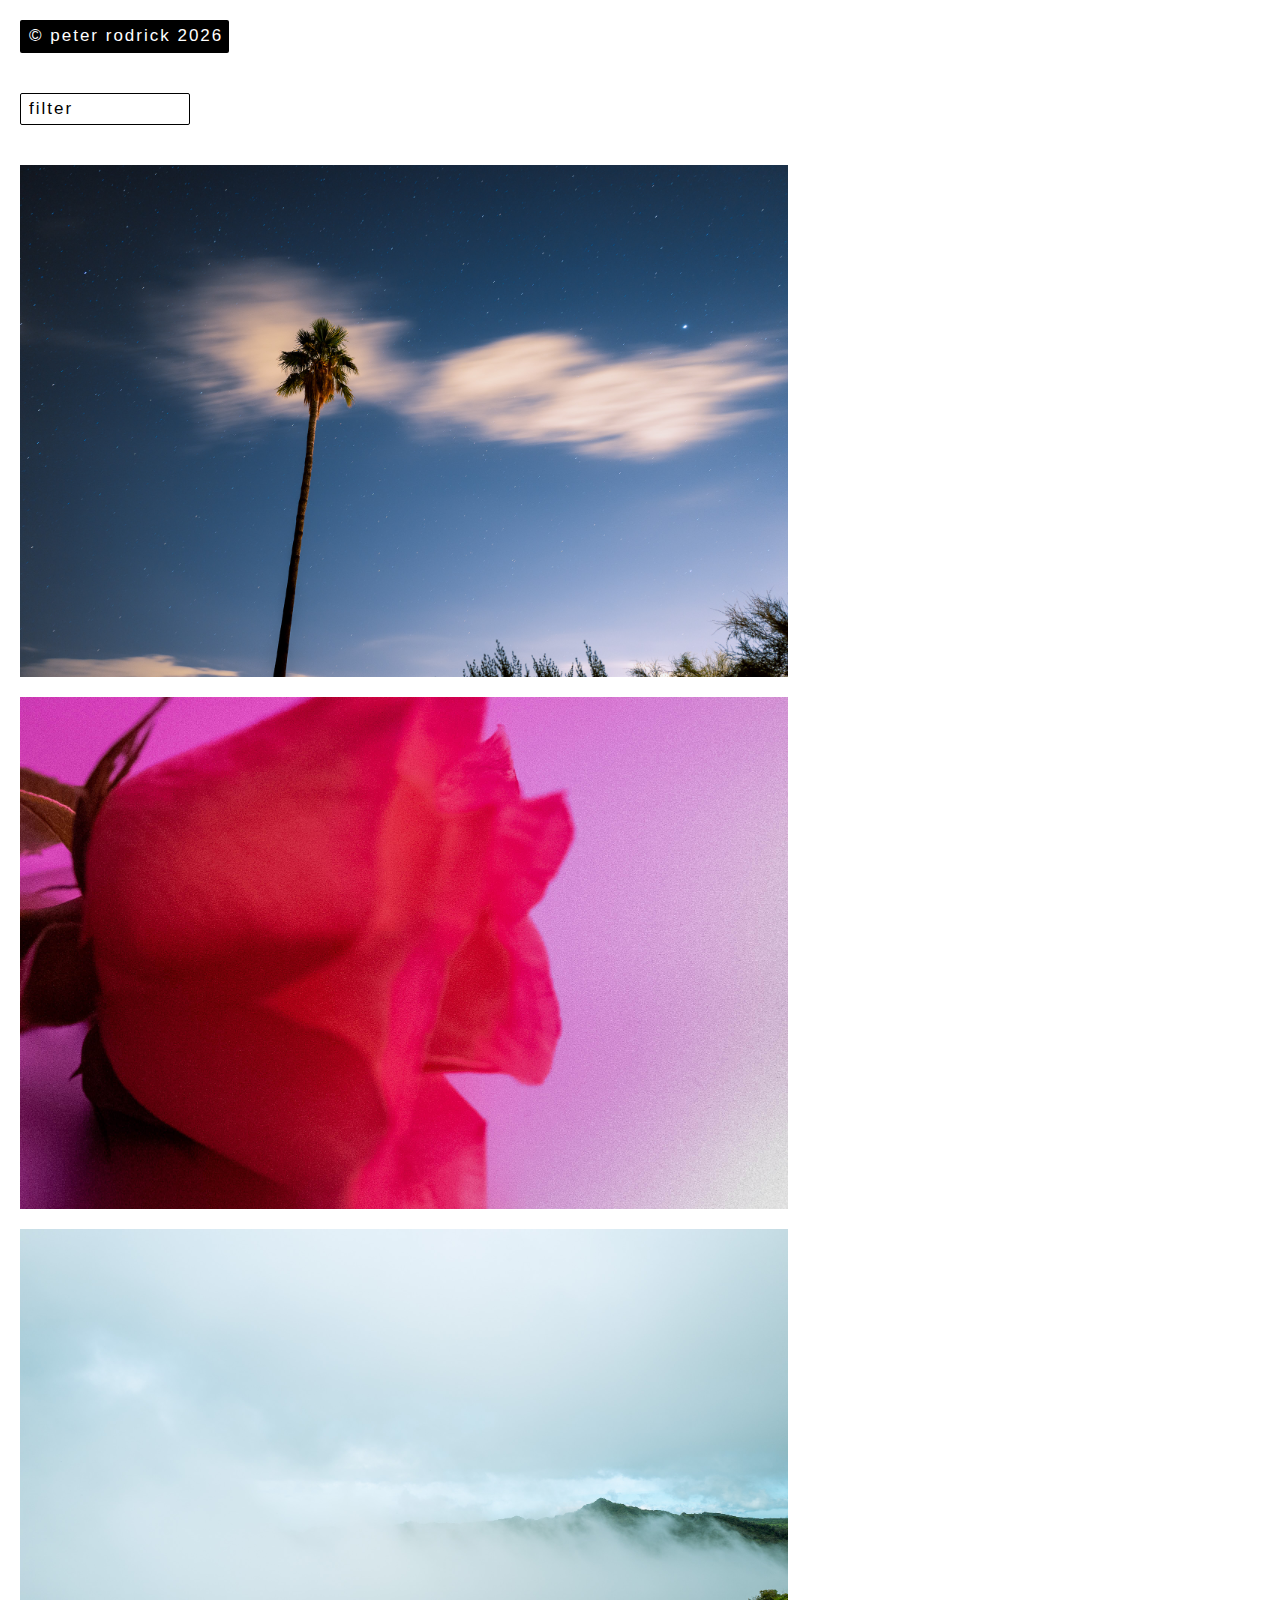
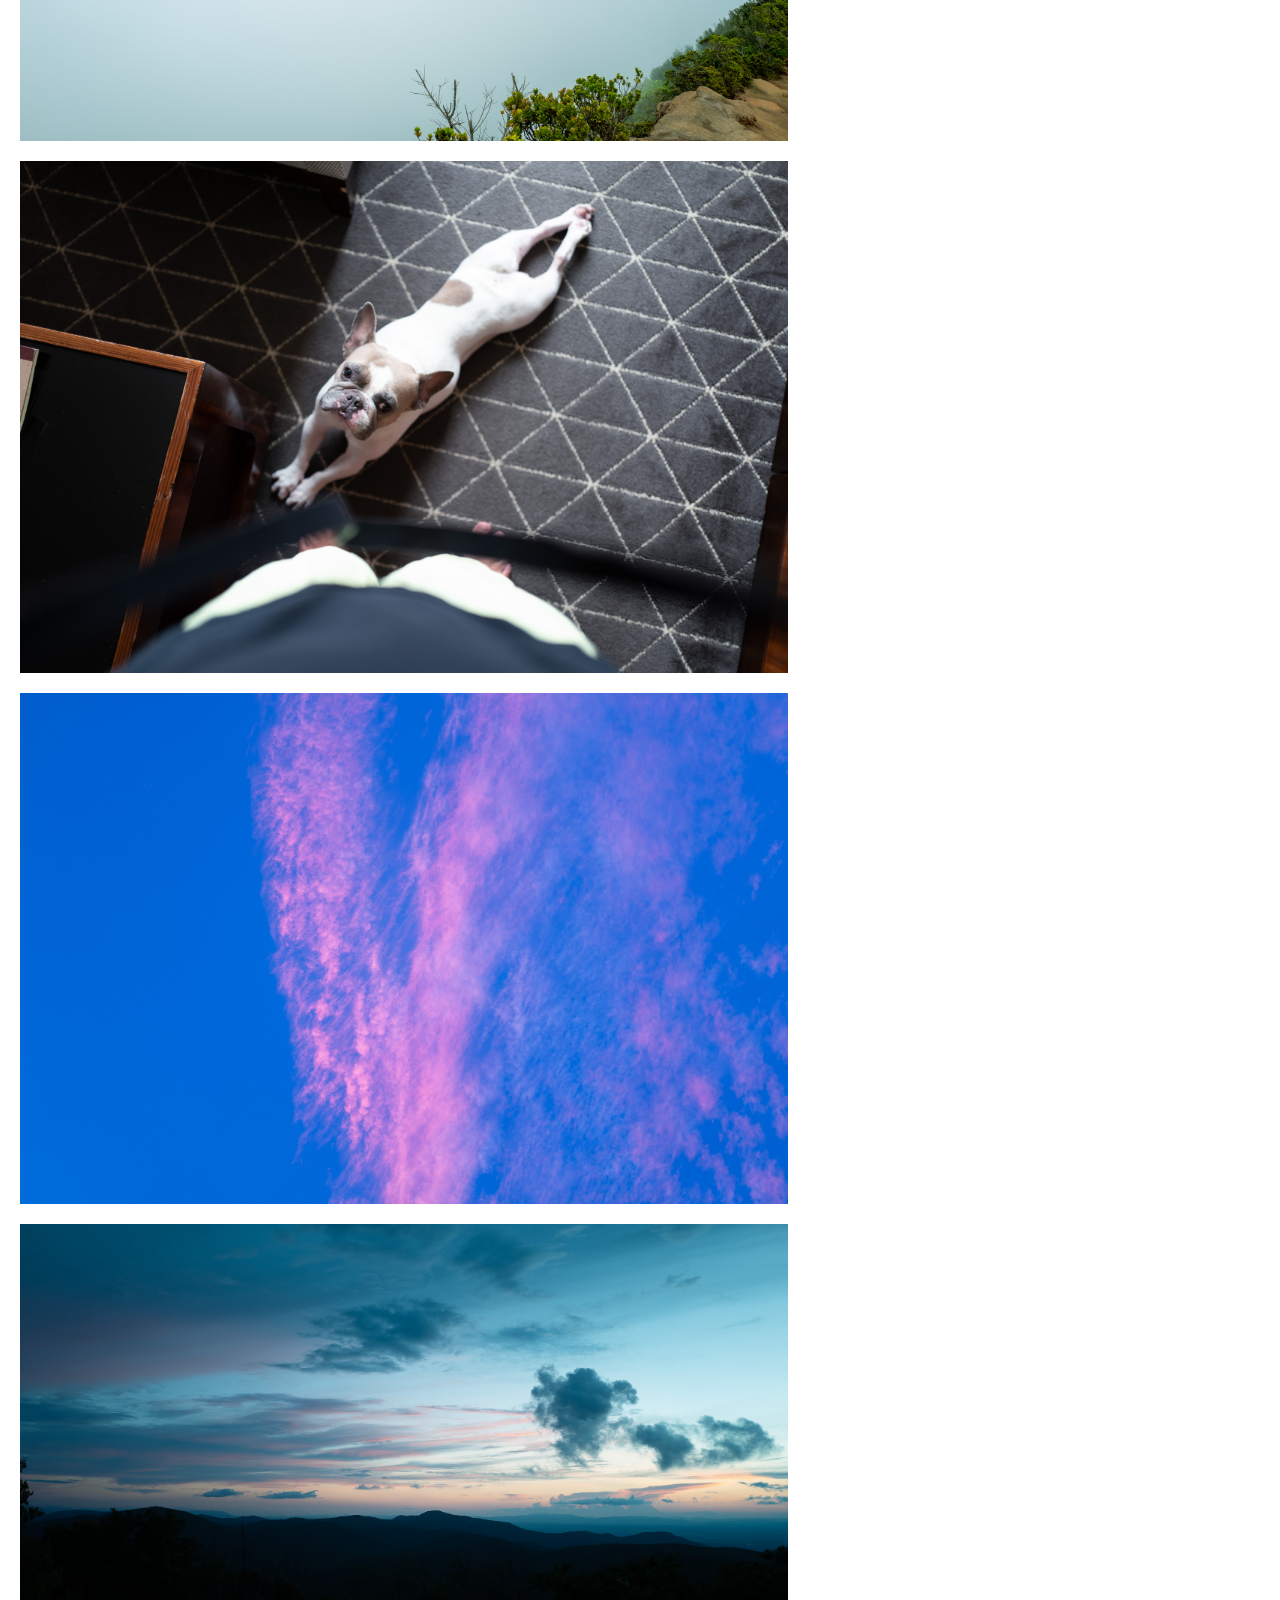
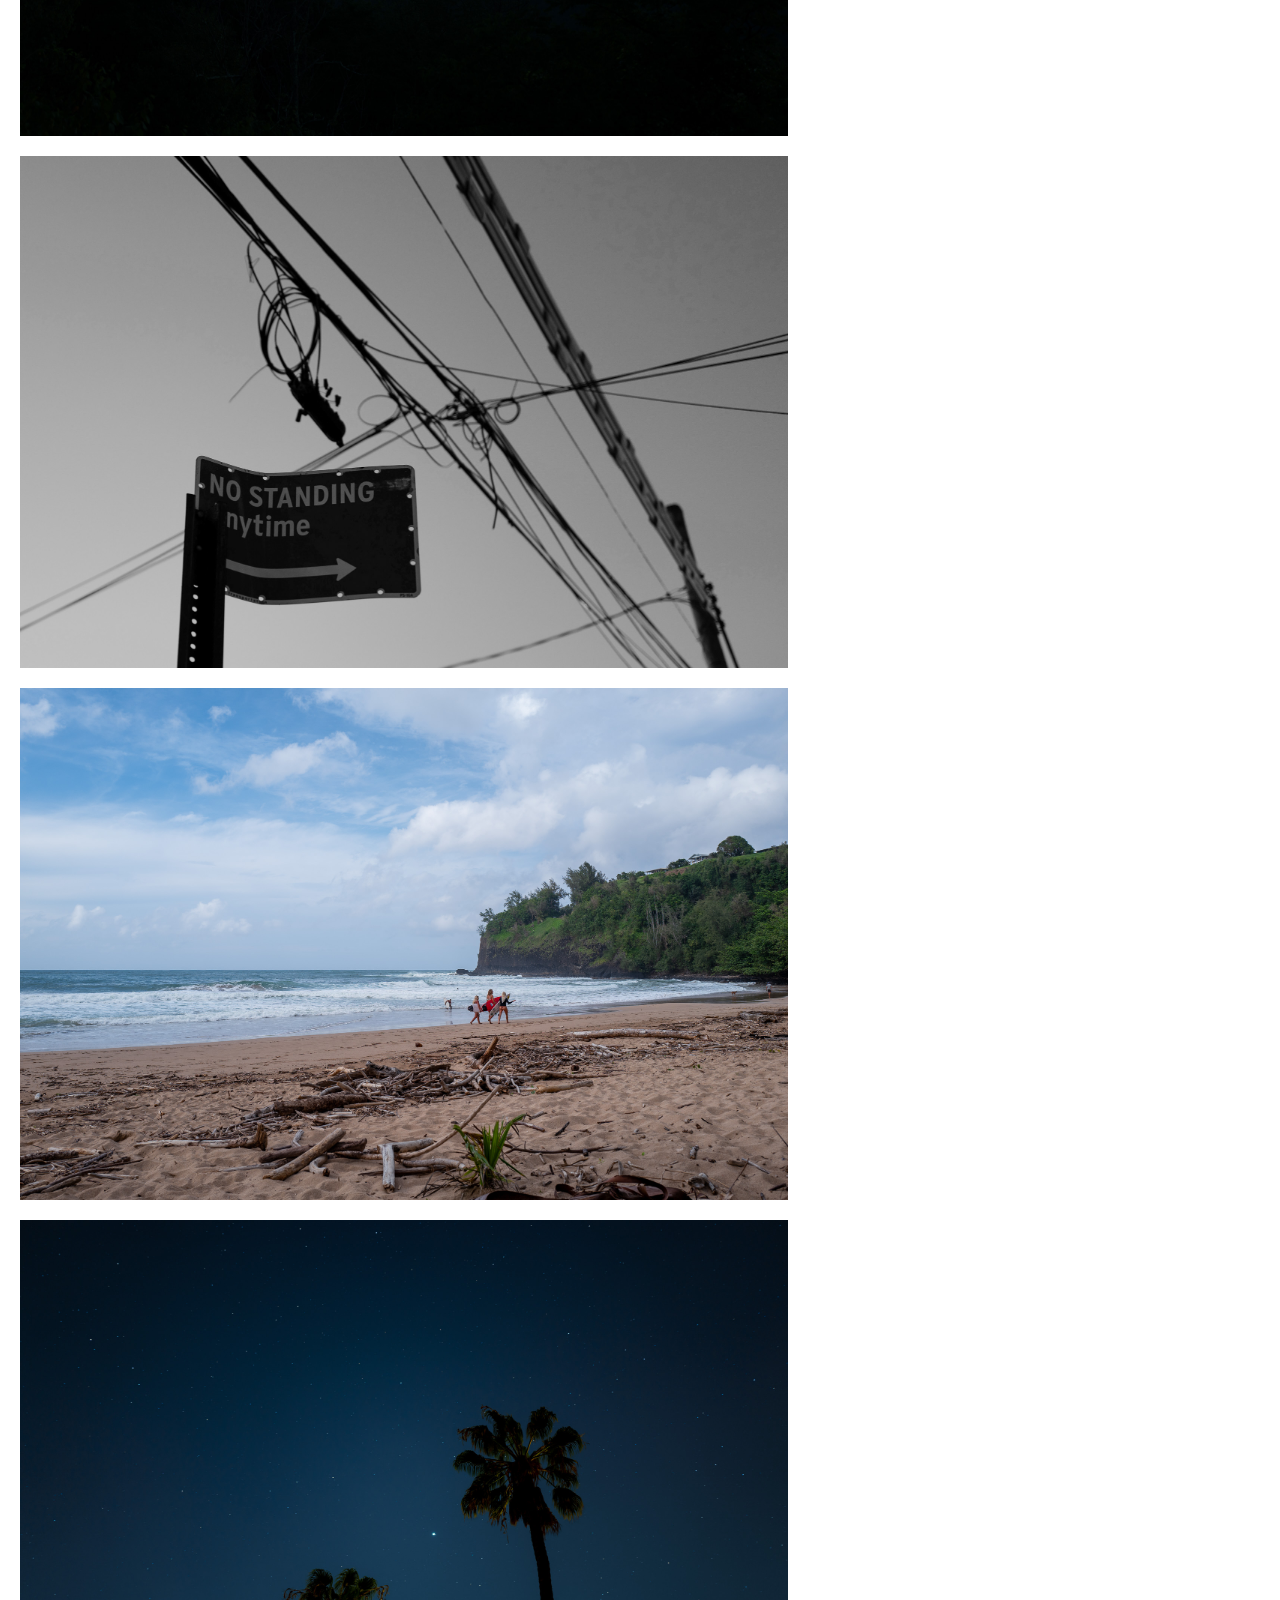
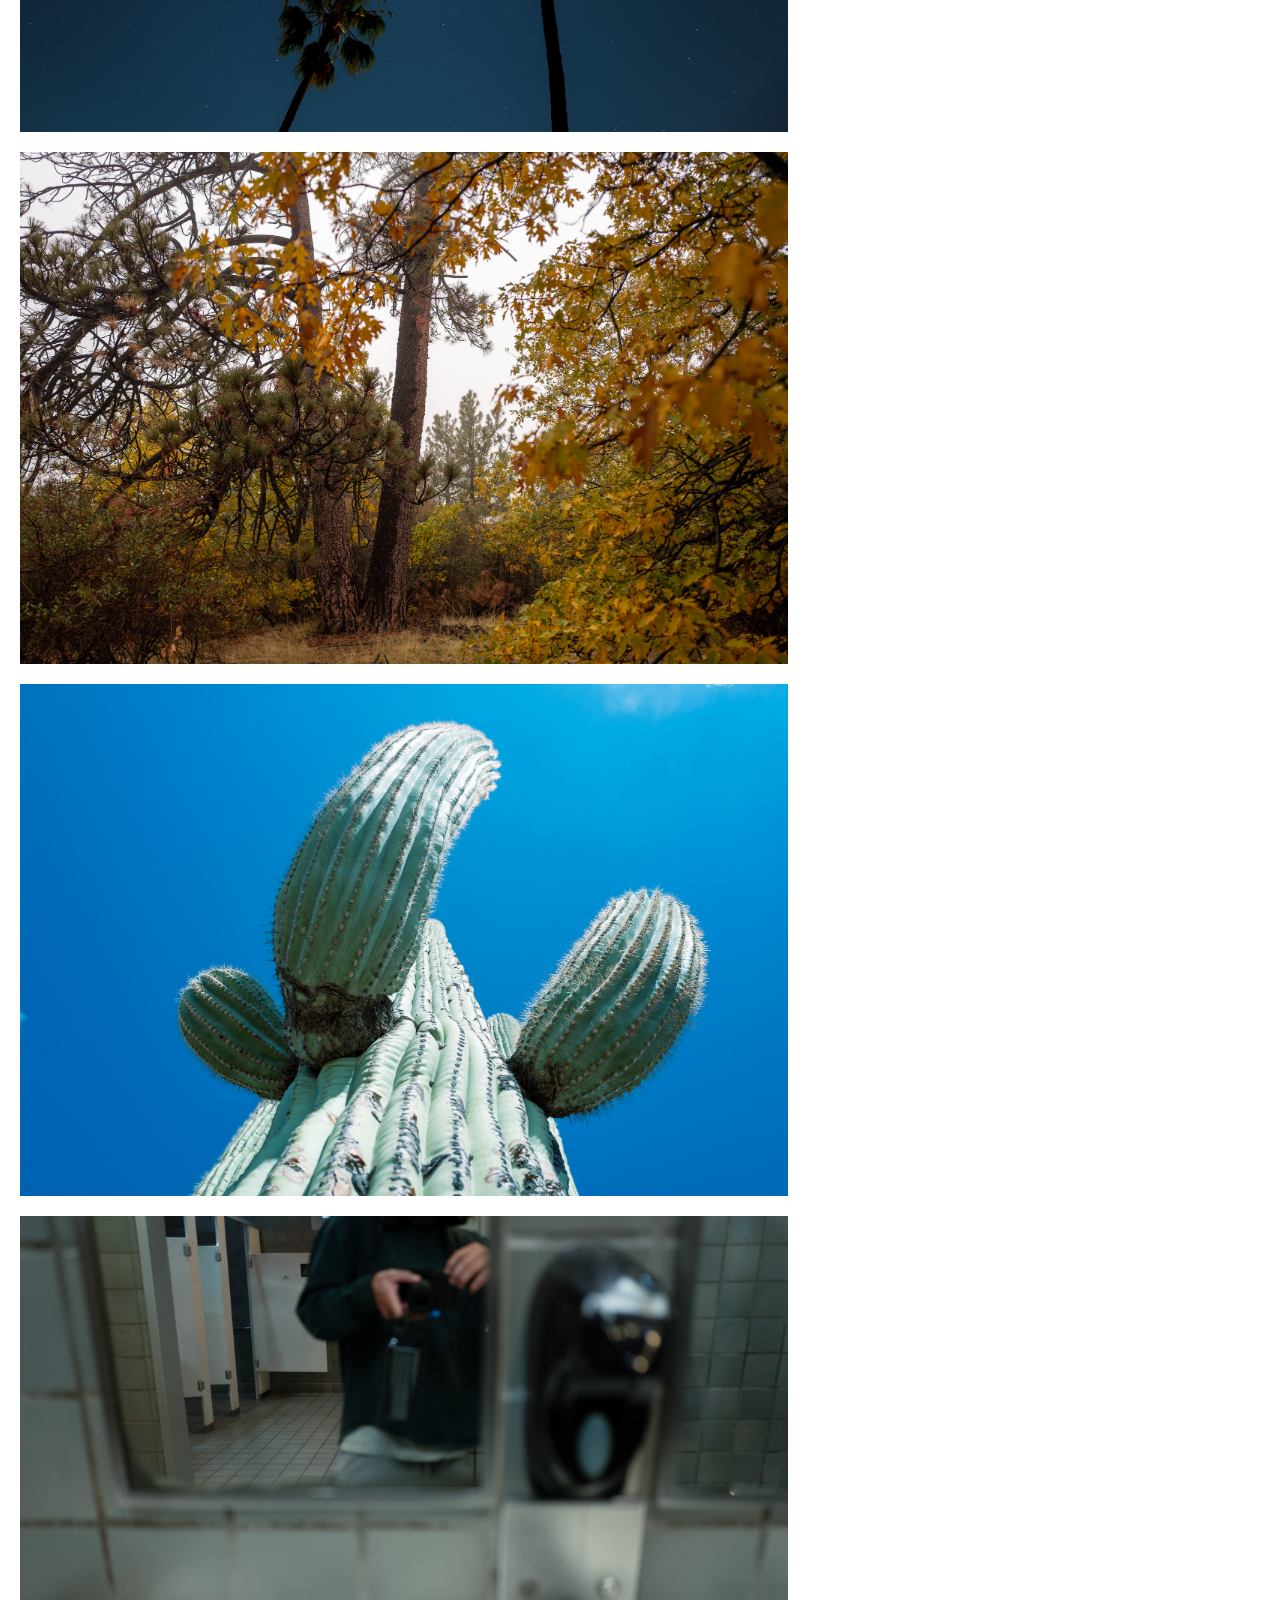
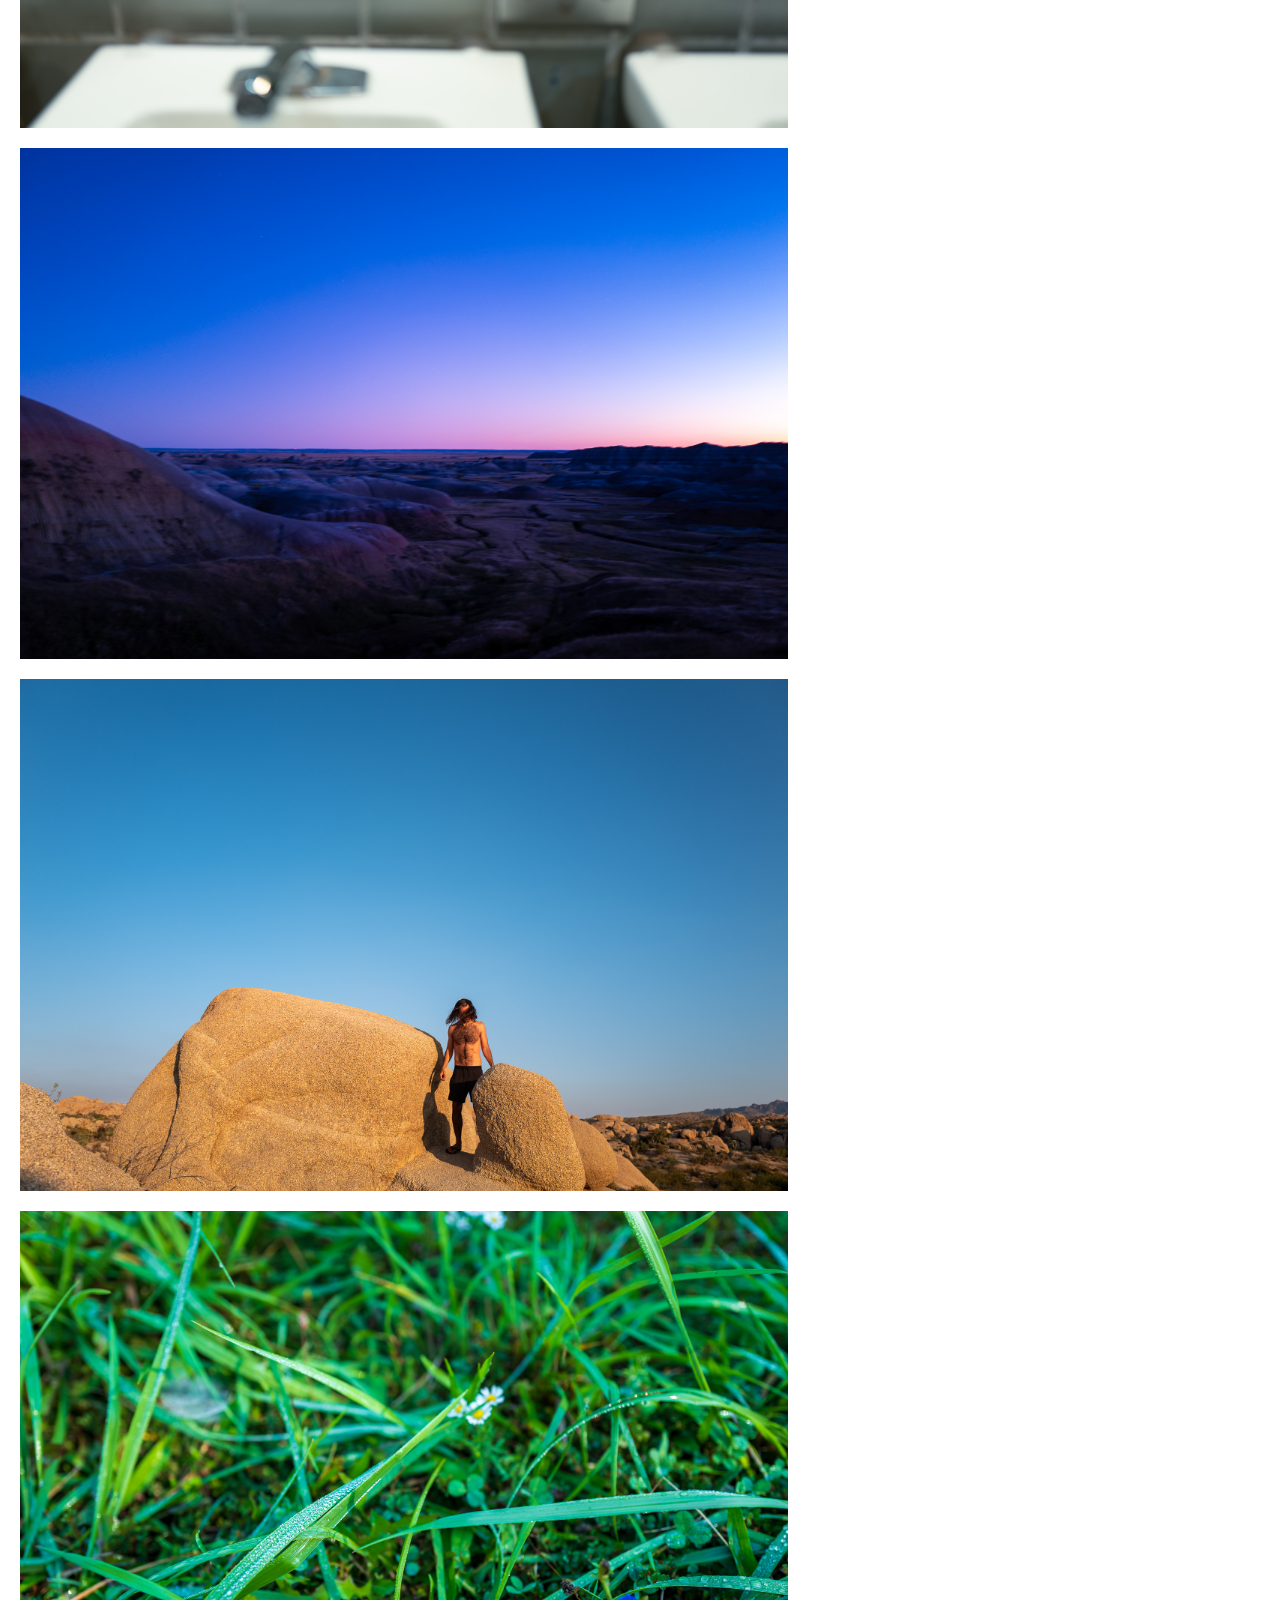
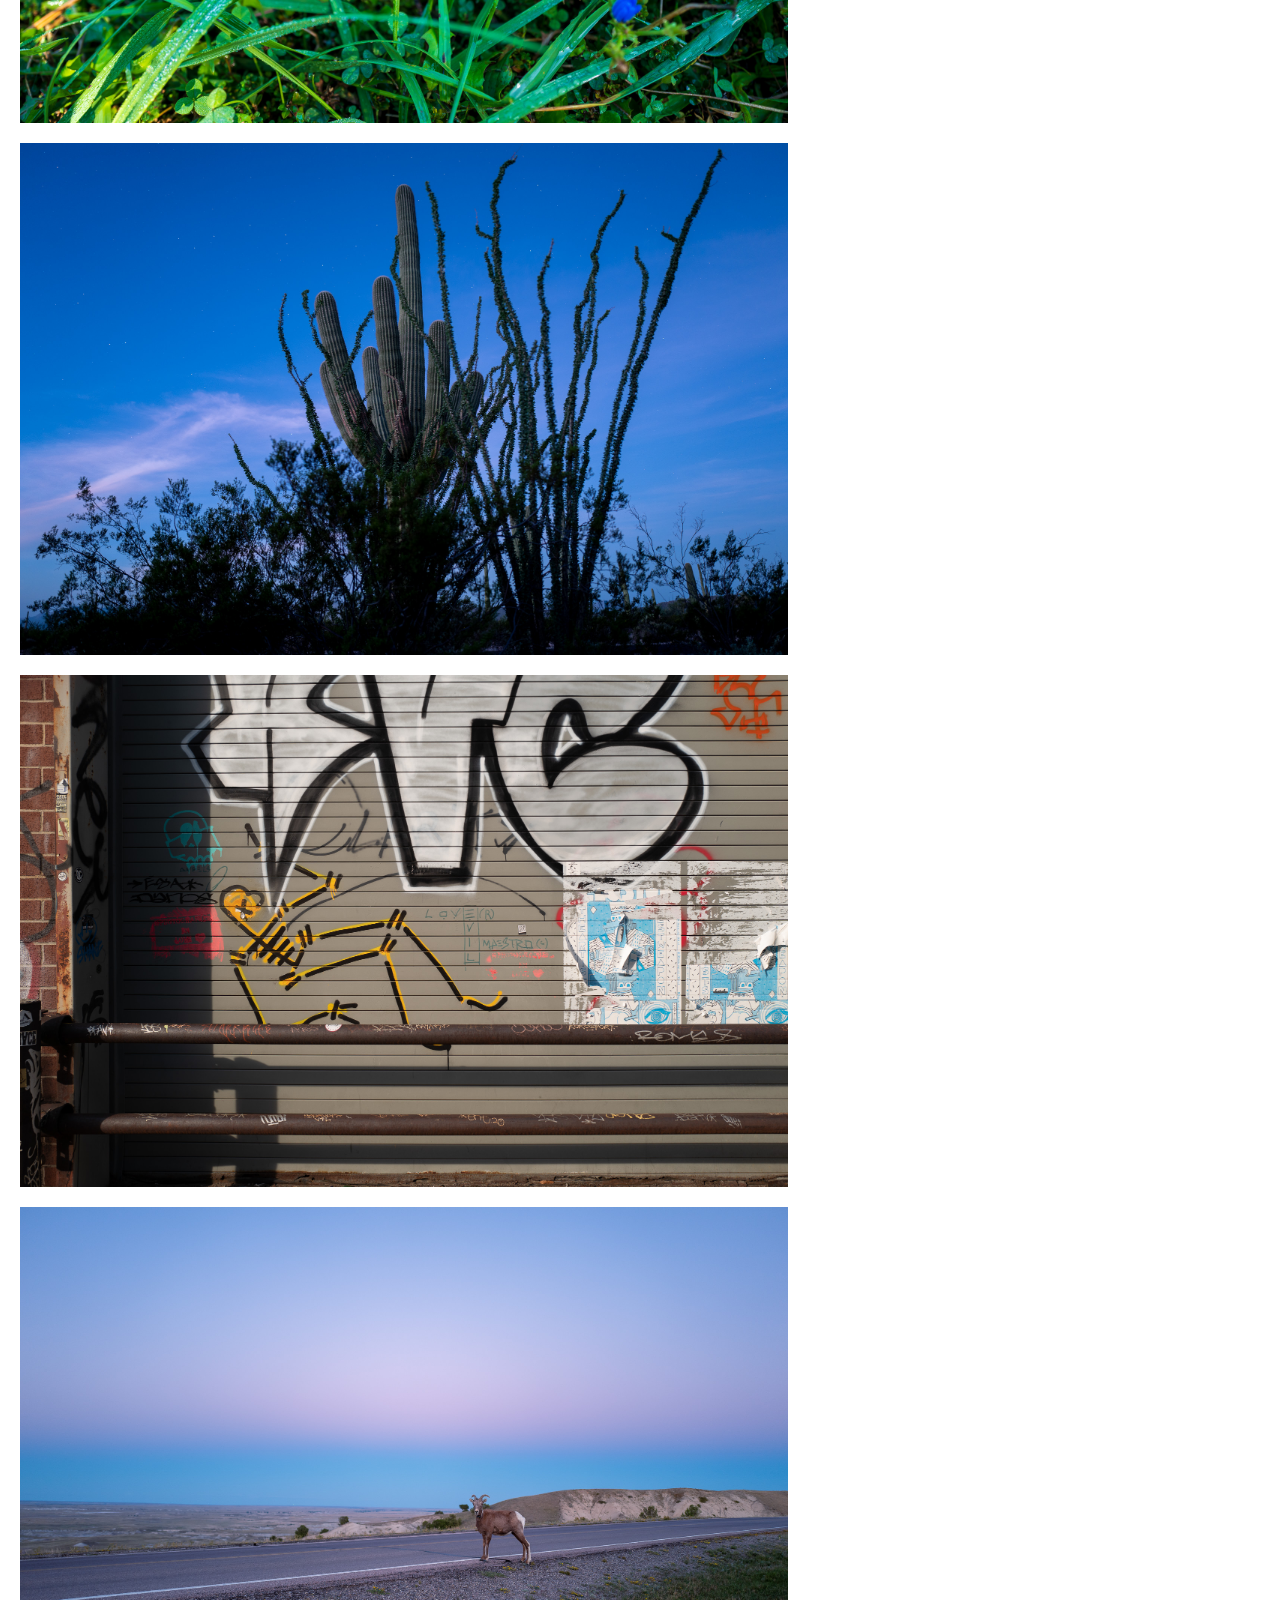
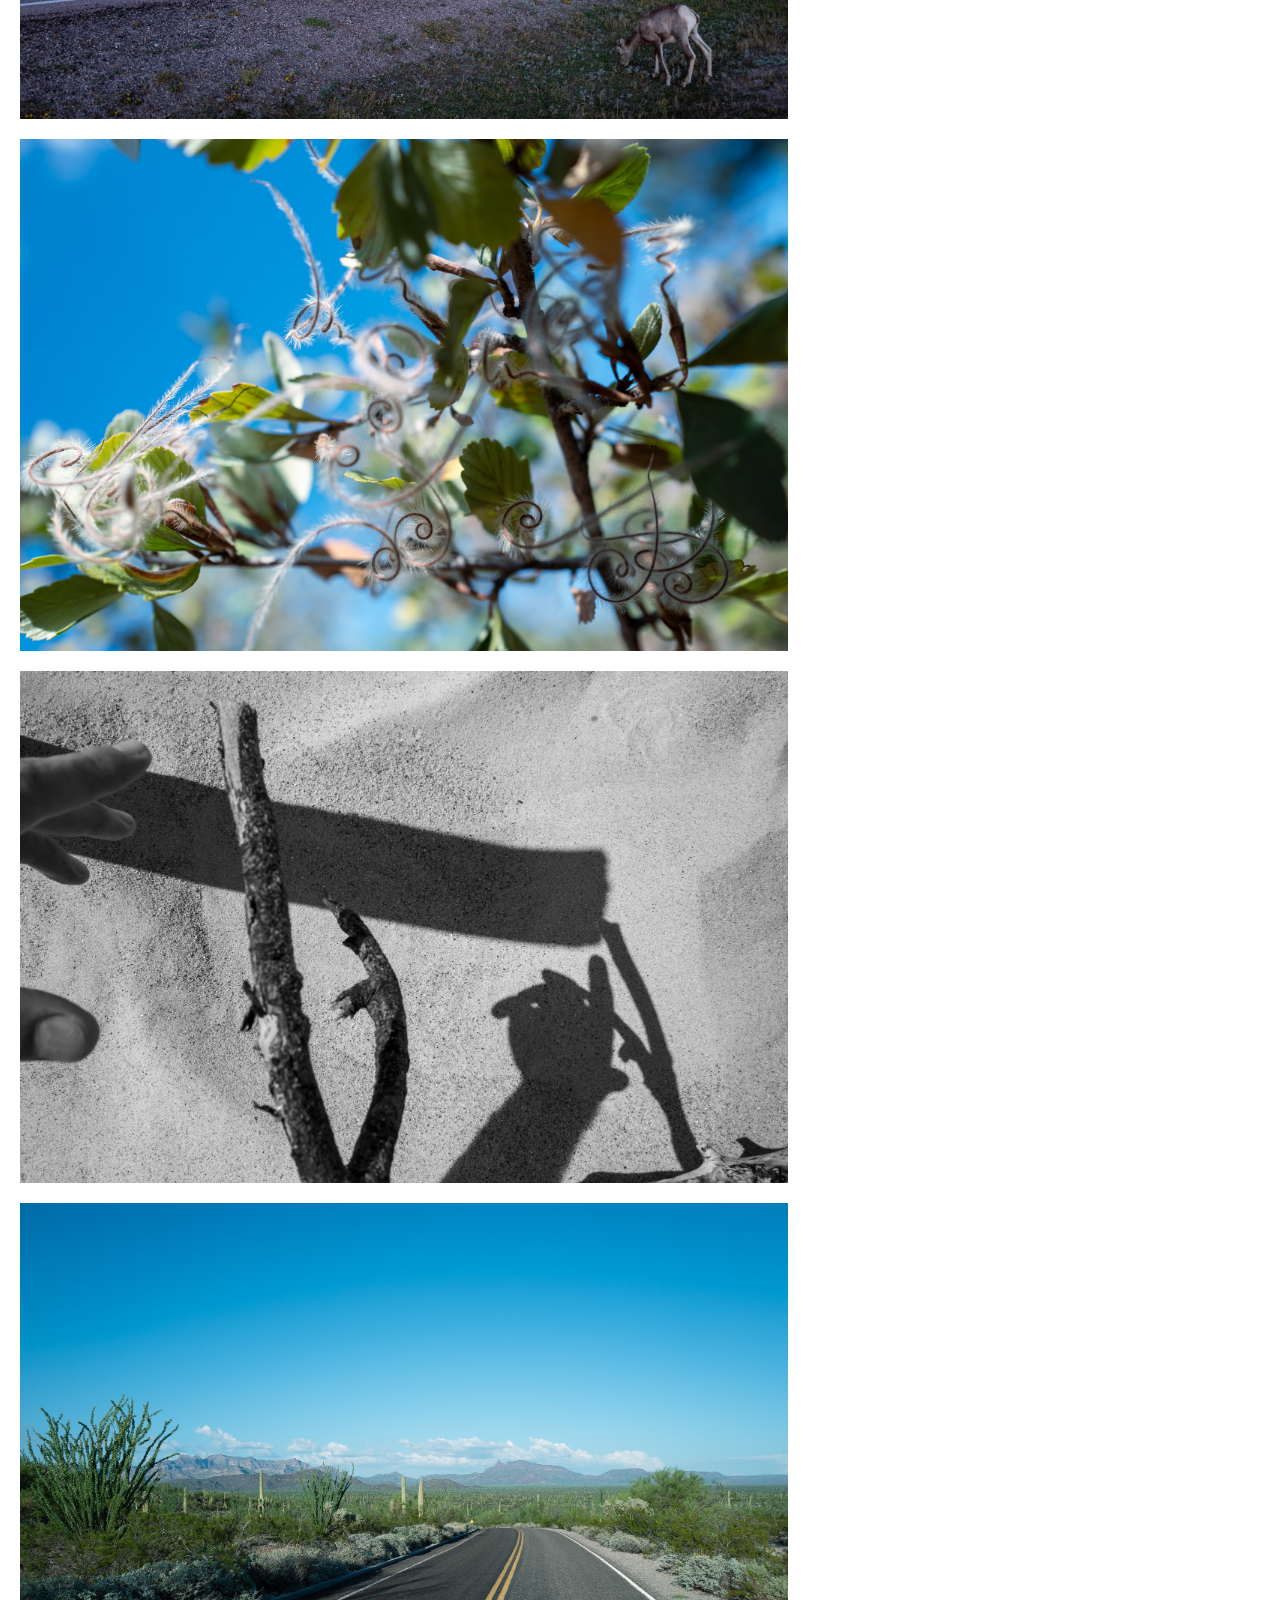
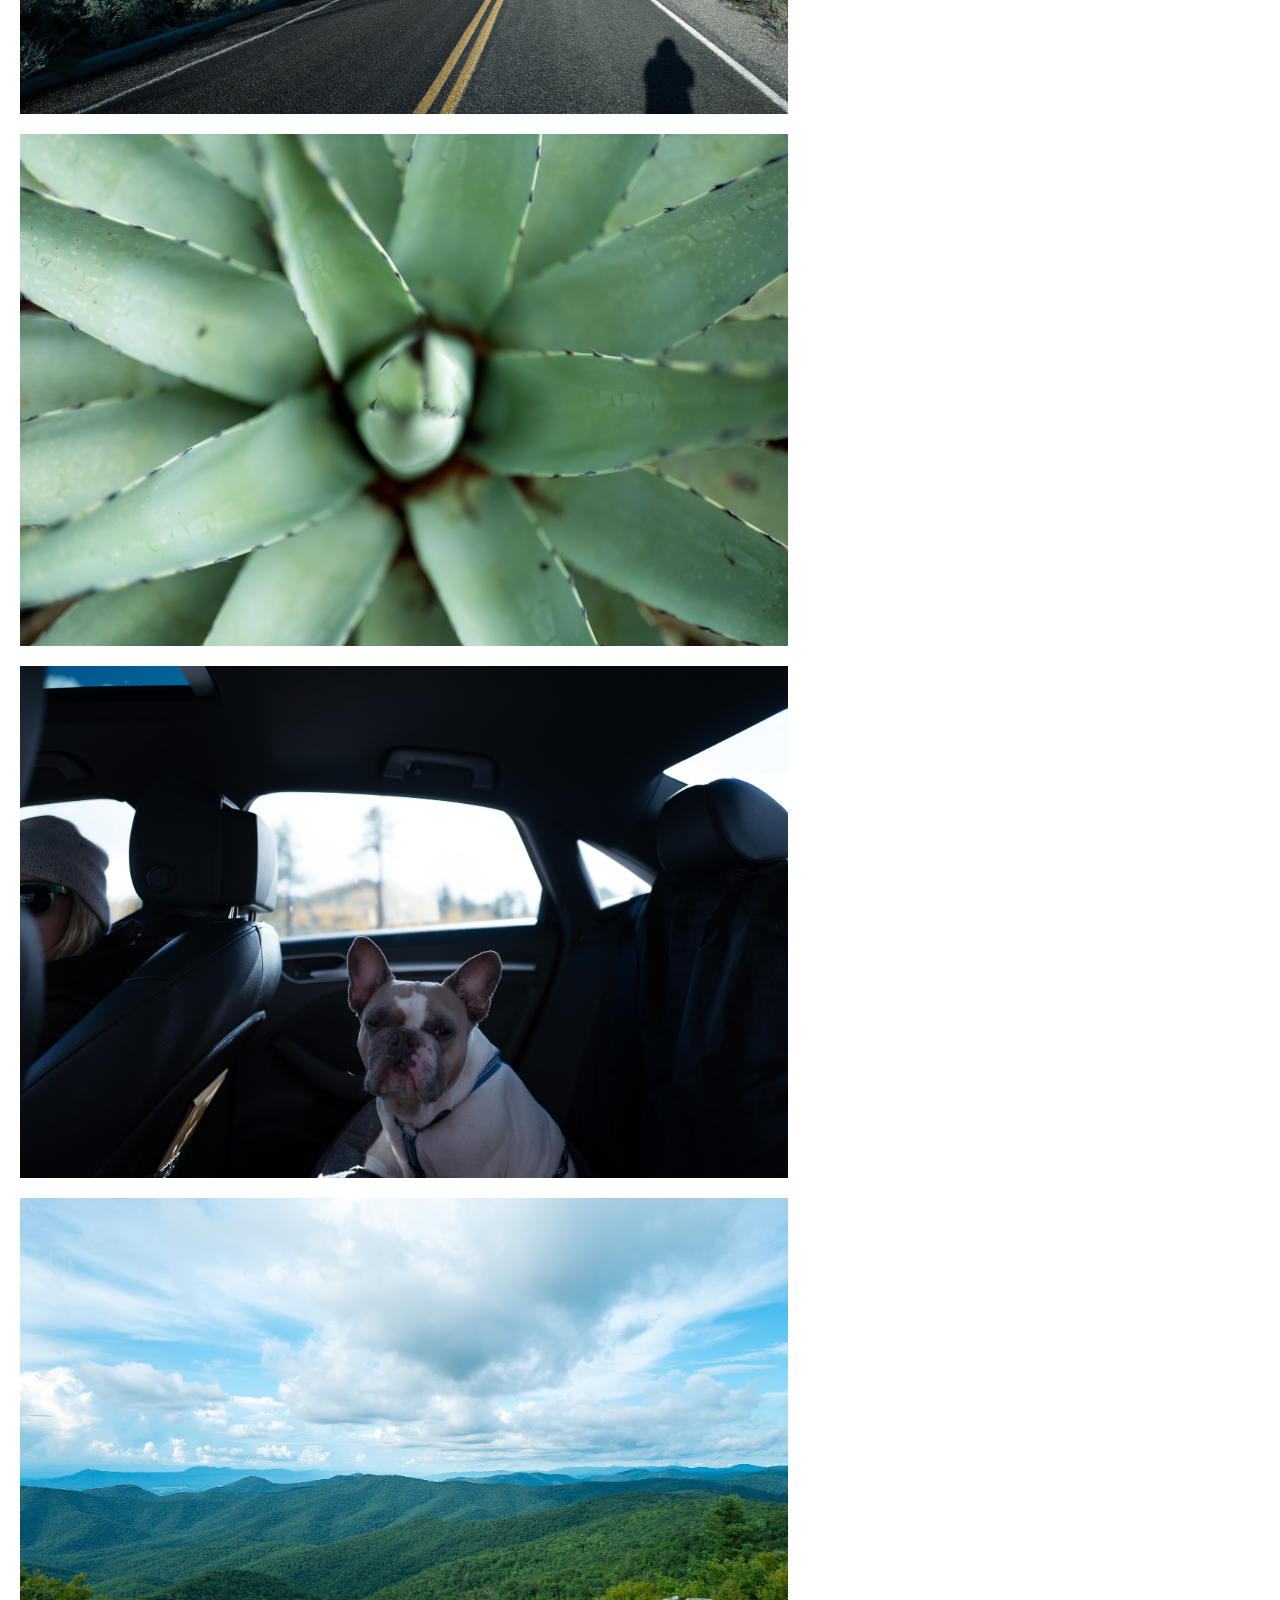
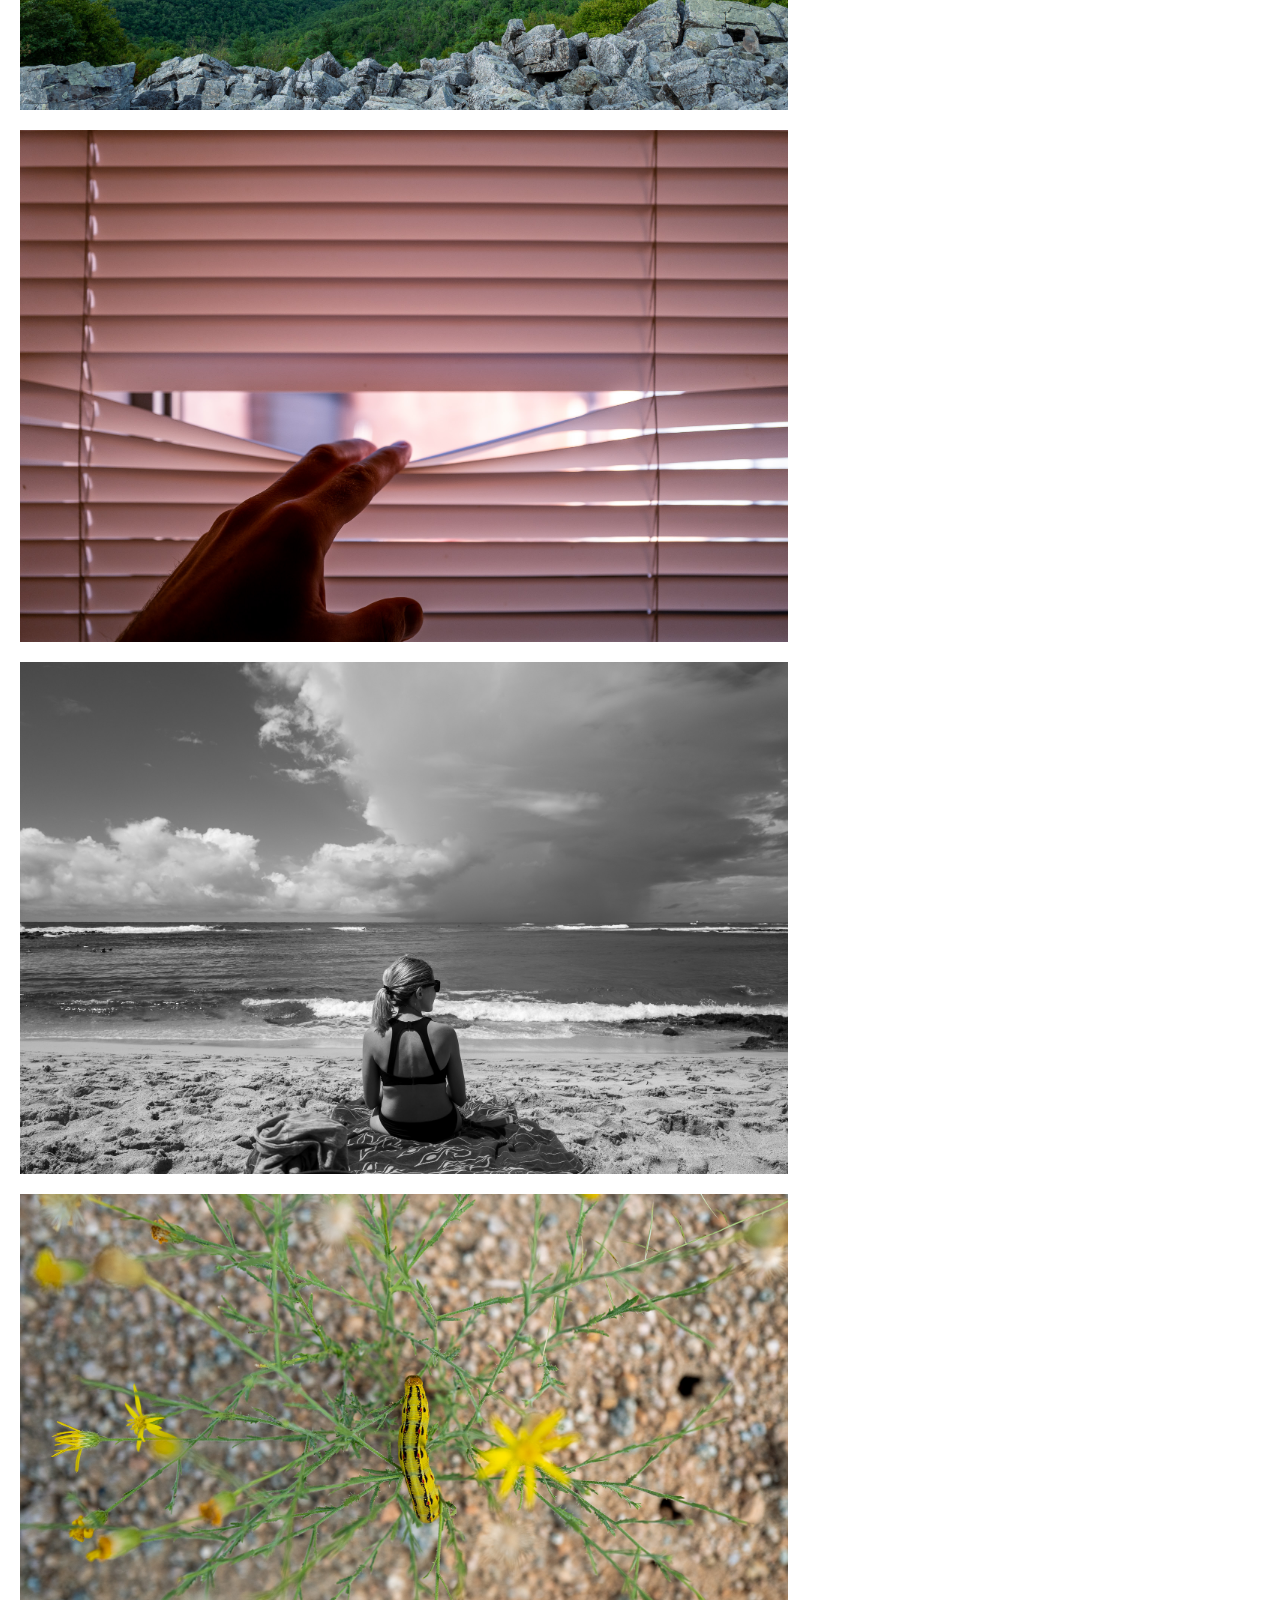
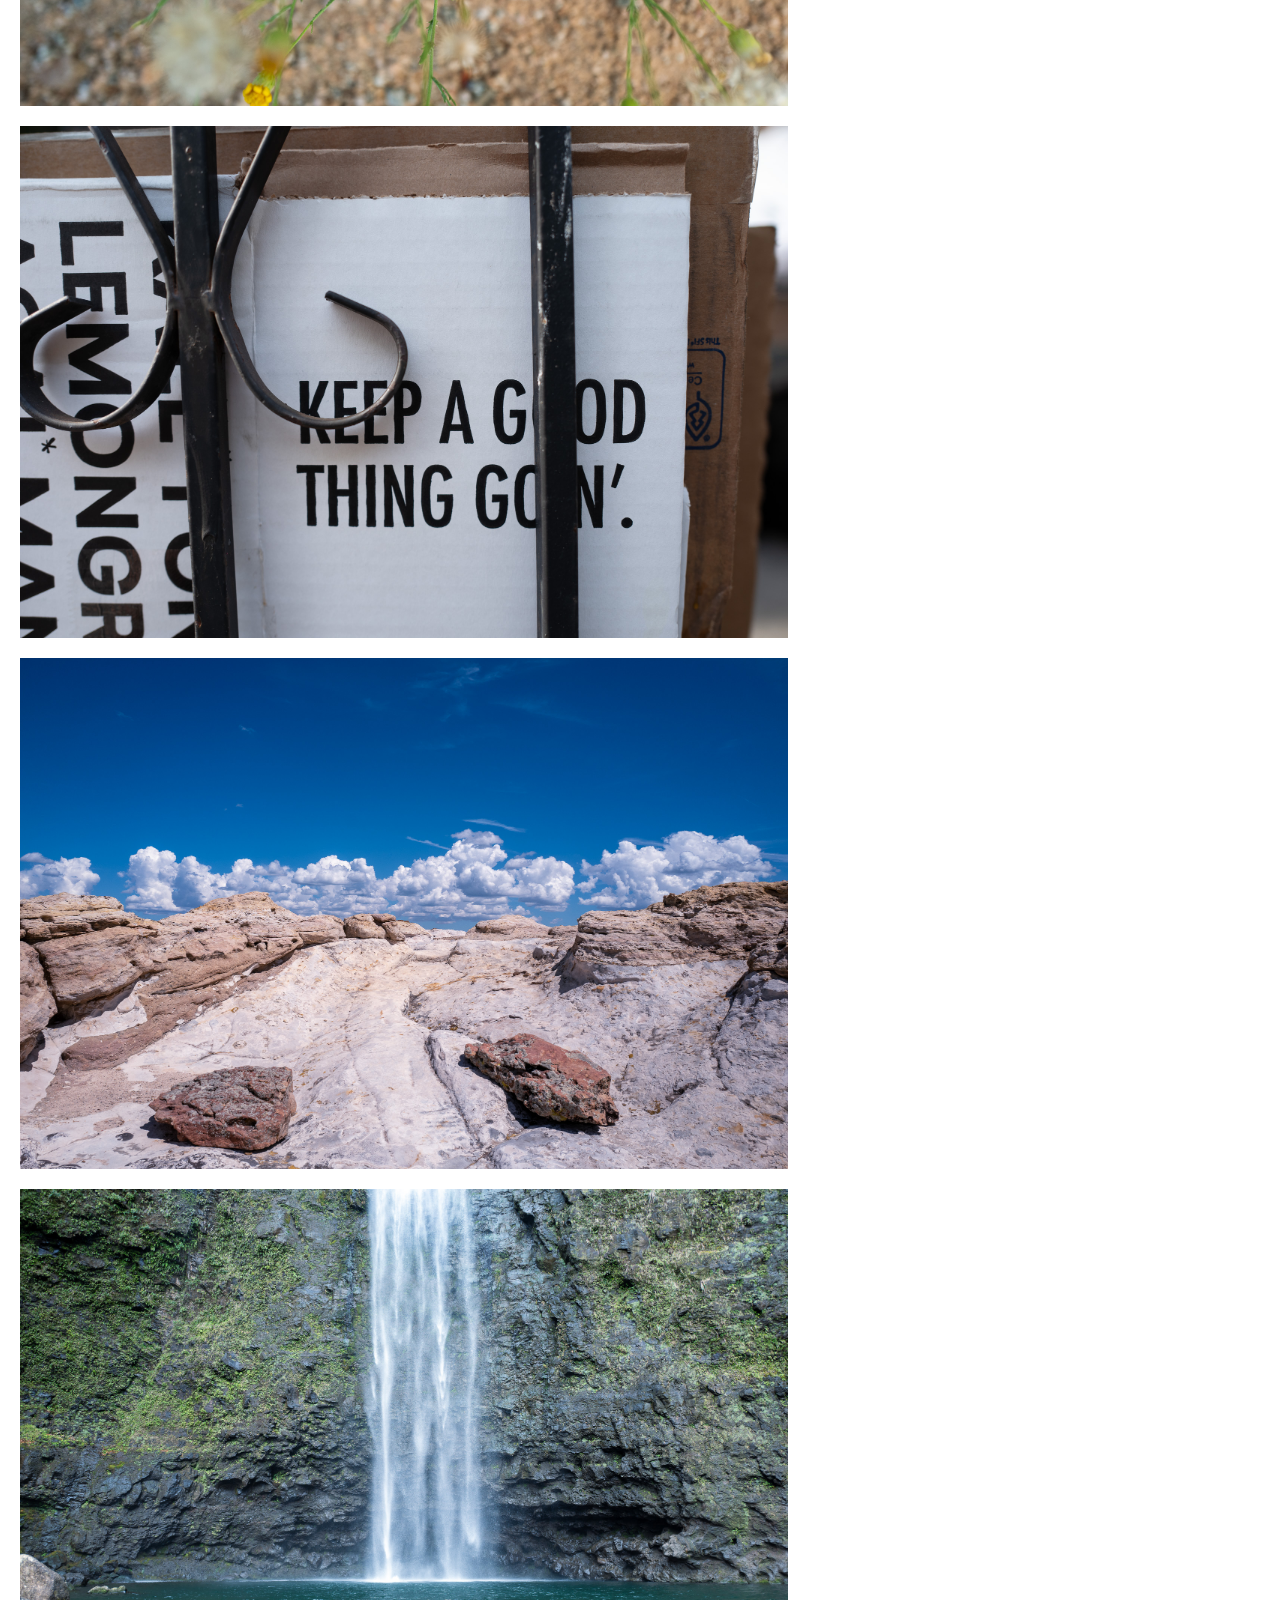
<file: index.html>
<!DOCTYPE html>
<html lang="en">
  <head>
    <meta http-equiv="Content-Type" content="text/html; charset=UTF-8" />
    <meta name="viewport" content="width=device-width,initial-scale=1" />
    <title>highin.space</title>
    <link href="./style.css" rel="stylesheet" />
  </head>
  <body class="fade-in">
    <header>
      <span class="info">© peter rodrick <span id="year"></span></span>
    </header>
    <main>
      <div class="dropdown">
        <div class="title">filter</div>
        <div class="menu hide">
          <div class="option" id="option1">all</div>
          <div class="option" id="option2">water</div>
          <div class="option" id="option3">people</div>
          <div class="option" id="option3">horizon</div>
          <div class="option" id="option4">stars</div>
          <div class="option" id="option2">city</div>
          <div class="option" id="option3">flora</div>
          <div class="option" id="option3">clouds</div>
        </div>
      </div>
      <section id="photos">
        <img class="photo stars flora" src="img/1.jpg" />
        <img class="photo flora" src="img/2.jpg" />
        <img class="photo flora clouds" src="img/3.jpg" />
        <img class="photo people" src="img/4.jpg" />
        <img class="photo clouds" src="img/5.jpg" />
        <img class="photo horizon clouds" src="img/6.jpg" />
        <img class="photo city" src="img/7.jpg" />
        <img class="photo water people clouds" src="img/8.jpg" />
        <img class="photo stars flora" src="img/9.jpg" />
        <img class="photo flora" src="img/10.jpg" />
        <img class="photo flora" src="img/11.jpg" />
        <img class="photo people" src="img/12.jpg" />
        <img class="photo horizon" src="img/13.jpg" />
        <img class="photo people horizon" src="img/14.jpg" />
        <img class="photo flora" src="img/15.jpg" />
        <img class="photo flora clouds" src="img/16.jpg" />
        <img class="photo city" src="img/17.jpg" />
        <img class="photo horizon" src="img/18.jpg" />
        <img class="photo flora" src="img/19.jpg" />
        <img class="photo people" src="img/20.jpg" />
        <img class="photo horizon flora" src="img/21.jpg" />
        <img class="photo flora" src="img/22.jpg" />
        <img class="photo people" src="img/23.jpg" />
        <img class="photo horizon flora" src="img/24.jpg" />
        <img class="photo people city" src="img/25.jpg" />
        <img class="photo people water" src="img/26.jpg" />
        <img class="photo flora" src="img/27.jpg" />
        <img class="photo city" src="img/28.jpg" />
        <img class="photo clouds horizon" src="img/29.jpg" />
        <img class="photo water" src="img/30.jpg" />
        <img class="photo city people" src="img/31.jpg" />
        <img class="photo flora clouds" src="img/32.jpg" />
        <img class="photo people horizon" src="img/33.jpg" />
        <img class="photo flora" src="img/34.jpg" />
        <img class="photo people city" src="img/35.jpg" />
        <img class="photo city" src="img/36.jpg" />
        <img class="photo flora" src="img/37.jpg" />
        <img class="photo people" src="img/38.jpg" />
        <img class="photo water" src="img/39.jpg" />
        <img class="photo water clouds horizon" src="img/40.jpg" />
        <img class="photo clouds" src="img/41.jpg" />
        <img class="photo stars" src="img/42.jpg" />
        <img class="photo horizon clouds" src="img/43.jpg" />
        <img class="photo people" src="img/44.jpg" />
        <img class="photo horizon flora" src="img/45.jpg" />
        <img class="photo flora" src="img/46.jpg" />
      </section>
    </main>
    <footer></footer>
    <script src="./script.js" type="text/javascript"></script>
  </body>
</html>
</file>
<file: style.css>
@charset "UTF-8";

* {
  margin: 0;
  padding: 0;
  box-sizing: border-box;
}

html {
  font-family: Helvetica, sans-serif;
  font-size: 17px;
  letter-spacing: 2px;
}

html,
body {
  width: 100%;
}

@media (max-width: 599px) {
  .photo {
    width: calc(100% - 40px);
  }
  .photo:hover {
    width: calc(100% - 40px);
  }
}
@media (min-width: 600px) {
  .photo {
    width: 60%;
  }
  .photo:hover {
    width: 80%;
  }
}
@media (min-width: 1024px) {
  .photo {
    width: 60%;
  }
  .photo:hover {
    width: 80%;
  }
}
body {
  background: #fff;
  margin: 0;
  padding: 0;
}

header,
main,
footer {
  display: flex;
  flex-direction: column;
}

header,
footer {
  height: auto;
  width: 100%;
  flex-shrink: 0;
}

main {
  height: auto;
  flex-grow: 1;
}

a {
  position: absolute;
  bottom: 0;
  left: 0;
  text-decoration: none;
  line-height: 1.3;
  color: #fff;
  background-color: #000;
  margin: 20px;
  text-align: left;
  padding: 4px;
  border-radius: 2px;
}

a:hover {
  font-style: italic;
}

@keyframes fadeIn {
  from {
    opacity: 0;
  }
  to {
    opacity: 1;
  }
}

.fade-in {
  animation: 1s fadeIn;
  opacity: 1;
}

.info {
  width: fit-content;
  text-align: left;
  margin: 20px;
  color: #fff;
  background-color: #000;
  padding: 6px 6px 7px 9px;
  border-radius: 2px;
}

.photo {
  height: auto;
  margin: 20px;
  display: none;
}

.hide {
  max-height: 0 !important;
}

.dropdown {
  border: 0.1em solid black;
  border-radius: 2px;
  width: 10em;
  margin: 20px;
}

.dropdown .title {
  margin: 5px 5px 5px 8px;
  width: 100%;
}

.dropdown .title:hover {
  cursor: pointer;
}

.dropdown .title .fa-angle-right {
  float: right;
  margin-right: 0.7em;
  transition: transform 0.3s;
}

.dropdown .menu {
  transition: max-height 0.2s ease-out;
  max-height: 20em;
  overflow: hidden;
}

.dropdown .menu:hover {
  cursor: pointer;
}

.dropdown .menu .option {
  margin: 5px 8px;
}

.dropdown .menu .option:hover {
  background: rgba(0, 0, 0, 0.088);
}

.show {
  display: block;
}
</file>
